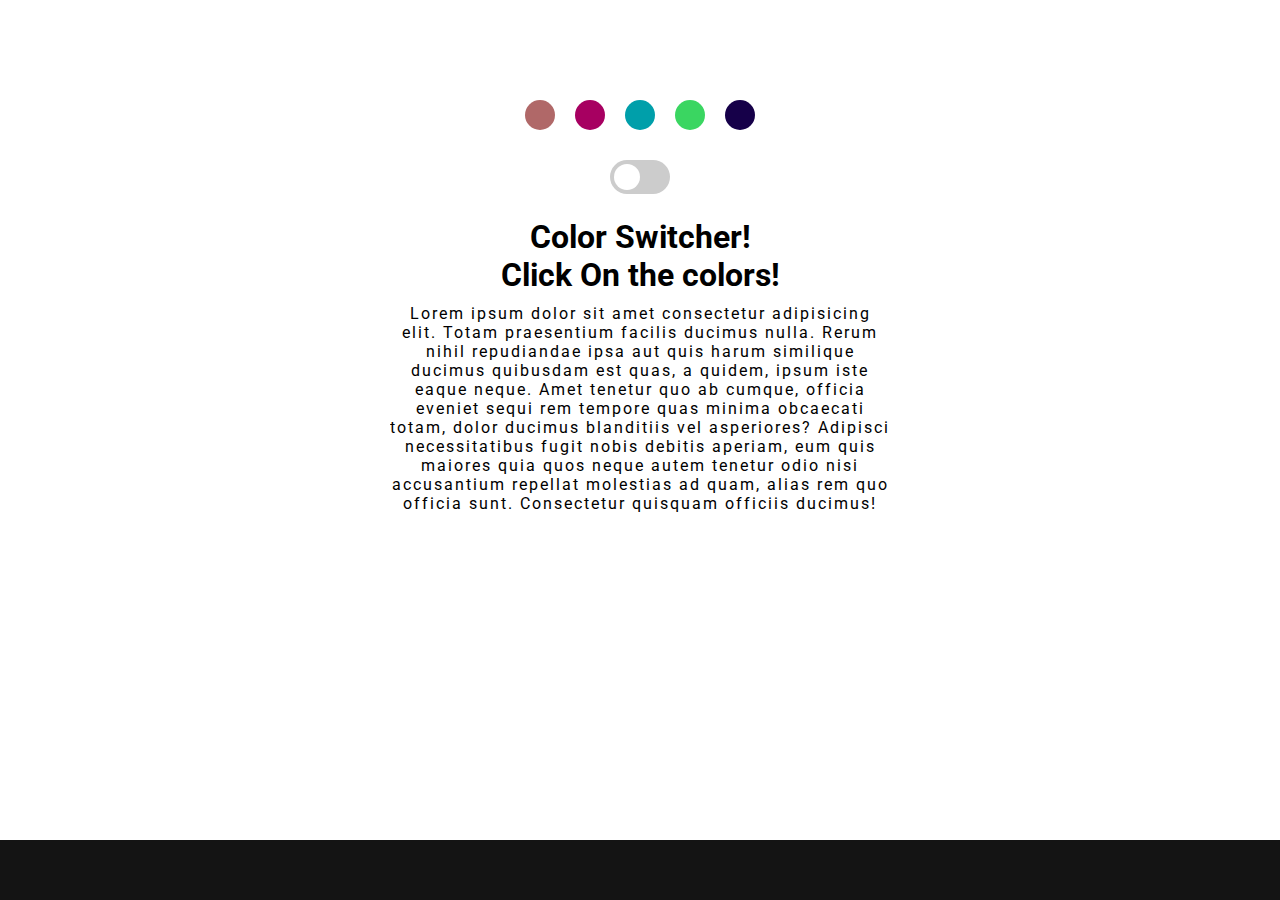
<file: index.html>
<!DOCTYPE html>
<html lang="en">
<head>
    <meta charset="UTF-8">
    <meta http-equiv="X-UA-Compatible" content="IE=edge">
    <meta name="viewport" content="width=device-width, initial-scale=1.0">
    <link rel="stylesheet" href="style.css">
    <link rel="stylesheet" href="https://cdnjs.cloudflare.com/ajax/libs/font-awesome/5.15.3/css/all.min.css" integrity="sha512-iBBXm8fW90+nuLcSKlbmrPcLa0OT92xO1BIsZ+ywDWZCvqsWgccV3gFoRBv0z+8dLJgyAHIhR35VZc2oM/gI1w==" crossorigin="anonymous" />
    <script src="https://cdnjs.cloudflare.com/ajax/libs/jquery/3.6.0/jquery.min.js" integrity="sha512-894YE6QWD5I59HgZOGReFYm4dnWc1Qt5NtvYSaNcOP+u1T9qYdvdihz0PPSiiqn/+/3e7Jo4EaG7TubfWGUrMQ==" crossorigin="anonymous"></script>
    <script src="main.js"></script>
    <title>Color Switcher</title>
</head>
<body>
    
    <div class="container">
        <nav>
            <div class="red"></div>
            <div class="otherColor"></div>
            <div class="blue"></div>
            <div class="green"></div>
            <div class="otherColor2"></div>
        </nav>
            <label class="theme-switch" for="checkbox">
                <input type="checkbox" id="checkbox" />
                <div class="slider round"></div>
            </label>
        </div>

        <h1 id="text1">Color Switcher!</h1>
        <h1 id="text2">Click On the colors!</h1>

        <div class="talk" id="text3">Lorem ipsum dolor sit amet consectetur adipisicing elit. Totam praesentium facilis ducimus nulla. Rerum nihil repudiandae ipsa aut quis harum similique ducimus quibusdam est quas, a quidem, ipsum iste eaque neque. Amet tenetur quo ab cumque, officia eveniet sequi rem tempore quas minima obcaecati totam, dolor ducimus blanditiis vel asperiores? Adipisci necessitatibus fugit nobis debitis aperiam, eum quis maiores quia quos neque autem tenetur odio nisi accusantium repellat molestias ad quam, alias rem quo officia sunt. Consectetur quisquam officiis ducimus!</div>
    </div>
    <div class="down-navbar">
        <a href="#"><i class="fa fa-home" id="icon1"></i></a>
        <a href="#"><i class="fab fa-instagram" id="icon2"></i></a>
        <a href="#"><i class="fab fa-twitter" id="icon3"></i></a>
    </div>
</body>
</html>
</file>
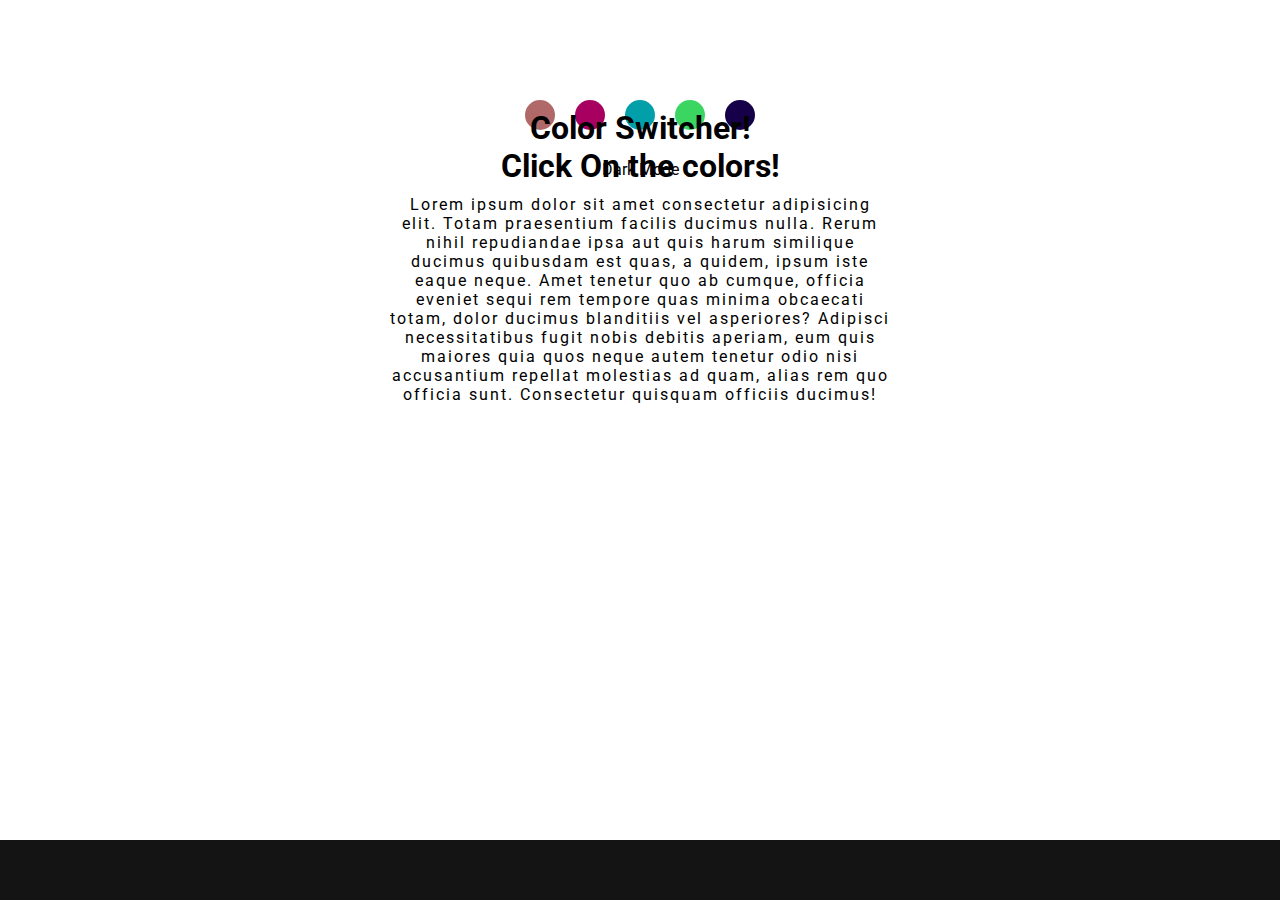
<file: home.html>
<!DOCTYPE html>
<html lang="en">
<head>
    <meta charset="UTF-8">
    <meta http-equiv="X-UA-Compatible" content="IE=edge">
    <meta name="viewport" content="width=device-width, initial-scale=1.0">
    <link rel="stylesheet" href="style.css">
    <link rel="stylesheet" href="https://cdnjs.cloudflare.com/ajax/libs/font-awesome/5.15.3/css/all.min.css" integrity="sha512-iBBXm8fW90+nuLcSKlbmrPcLa0OT92xO1BIsZ+ywDWZCvqsWgccV3gFoRBv0z+8dLJgyAHIhR35VZc2oM/gI1w==" crossorigin="anonymous" />
    <script src="https://cdnjs.cloudflare.com/ajax/libs/jquery/3.6.0/jquery.min.js" integrity="sha512-894YE6QWD5I59HgZOGReFYm4dnWc1Qt5NtvYSaNcOP+u1T9qYdvdihz0PPSiiqn/+/3e7Jo4EaG7TubfWGUrMQ==" crossorigin="anonymous"></script>
    <script src="main.js"></script>
    <title>Color Switcher</title>
</head>
<body>
    
    <div class="container">
        <nav>
            <div class="red"></div>
            <div class="otherColor"></div>
            <div class="blue"></div>
            <div class="green"></div>
            <div class="otherColor2"></div>
        </nav>
        <div id="darkmode">Dark Mode</div>

        <h1 id="text1">Color Switcher!</h1>
        <h1 id="text2">Click On the colors!</h1>

        <div class="talk" id="text3">Lorem ipsum dolor sit amet consectetur adipisicing elit. Totam praesentium facilis ducimus nulla. Rerum nihil repudiandae ipsa aut quis harum similique ducimus quibusdam est quas, a quidem, ipsum iste eaque neque. Amet tenetur quo ab cumque, officia eveniet sequi rem tempore quas minima obcaecati totam, dolor ducimus blanditiis vel asperiores? Adipisci necessitatibus fugit nobis debitis aperiam, eum quis maiores quia quos neque autem tenetur odio nisi accusantium repellat molestias ad quam, alias rem quo officia sunt. Consectetur quisquam officiis ducimus!</div>
    </div>
    <div class="down-navbar">
        <a href="#"><i class="fa fa-home" id="icon1"></i></a>
        <a href="#"><i class="fab fa-instagram" id="icon2"></i></a>
        <a href="#"><i class="fab fa-twitter" id="icon3"></i></a>
    </div>
</body>
</html>
</file>
<file: style.css>
@import url('https://fonts.googleapis.com/css2?family=Roboto&display=swap');

*{
    margin: 0;
    padding: 0;
    box-sizing: border-box;
    font-family: 'Roboto', sans-serif;
    transition: 0.5s;
}

.container {
  width: 700px;
  text-align: center !important;
  margin: 90px auto;
}

#text1, #text2{
    display: flex;
    justify-content: center;
    align-items: center;
    
}
nav {
    height: 70px;
    display: flex;
    justify-content: center;
}
.red{
    border-radius: 15px;
    margin: 10px;
    background-color: rgba(156, 66, 66, 0.801);
    height: 20px;
    width: 20px;
    padding: 15px;
    cursor: pointer;
}
.blue{
    border-radius: 15px;
    padding: 15px;
    cursor: pointer;
    margin: 10px;
    background-color: rgb(0, 159, 170);
    height: 20px;
    width: 20px;
}
.green{
    border-radius: 15px;
    padding: 15px;
    cursor: pointer;
    margin: 10px;
    background-color: rgba(3, 202, 53, 0.781);
    height: 20px;
    width: 20px;
}
.otherColor{
    cursor: pointer;
    border-radius: 15px;
    padding: 15px;
    margin: 10px;
    background-color: rgb(167, 0, 97);
    height: 20px;
    width: 20px;
}
.otherColor2{
    cursor: pointer;
    border-radius: 15px;
    padding: 15px;
    margin: 10px;
    background-color: rgb(22, 0, 73);
    height: 20px;
    width: 20px;
}
h1{
    position: relative;
    top: -70px;
}
.talk{
    margin-top: 20px;
    letter-spacing: 2px;
    width: 500px;
    margin: 10px auto;
    text-align: center;
    position: relative;
    top: -70px;
}

/* just for test. */
/*.text {color: yellow;}*/

.down-navbar {
    text-align: center;
    overflow: hidden;
    background-color: #141414;
    position: absolute;
    bottom: 0;
    width: 100%;
    height: 60px;
    padding-top: 10px;
}

.down-navbar a {
    color: white;
    text-decoration: none;
    padding: 74px;
    font-size: 40px;
}

.dark{ 
    background-color: #222; 
    color: #e6e6e6; 
} 
.theme-switch-wrapper {
    display: flex;
    align-items: center;  
}        
.theme-switch {
    display: inline-block;
    height: 34px;
    position: relative;
    width: 60px;
    text-align: right;
}
.theme-switch input {
    display:none;
}
.slider {
    background-color: #ccc;
    bottom: 0;
    cursor: pointer;
    left: 0;
    position: absolute;
    right: 0;
    top: 0;
    transition: .4s;
}

.slider:before {
    background-color: #fff;
    bottom: 4px;
    content: "";
    height: 26px;
    left: 4px;
    position: absolute;
    transition: .4s;
    width: 26px;
}

input:checked + .slider {
    background-color: #66bb6a;
}

input:checked + .slider:before {
    transform: translateX(26px);
}

.slider.round {
    border-radius: 34px;
}

.slider.round:before {
    border-radius: 50%;
}





@media screen and (max-width: 700px)
{
    .container {
        width: 320px;
        font-size: 10px;
    }
    h1{
        position: relative;
        top: -70px;
        font-size: 29px;
    }
    .talk {
        position: relative;
        font-size: 20px;
        letter-spacing: 0;   
        width: 320px;
        top: -60px;
        text-align: center;
    }
    .down-navbar a {
        font-size: 30px;
        padding: 45px;
    }

}
</file>
